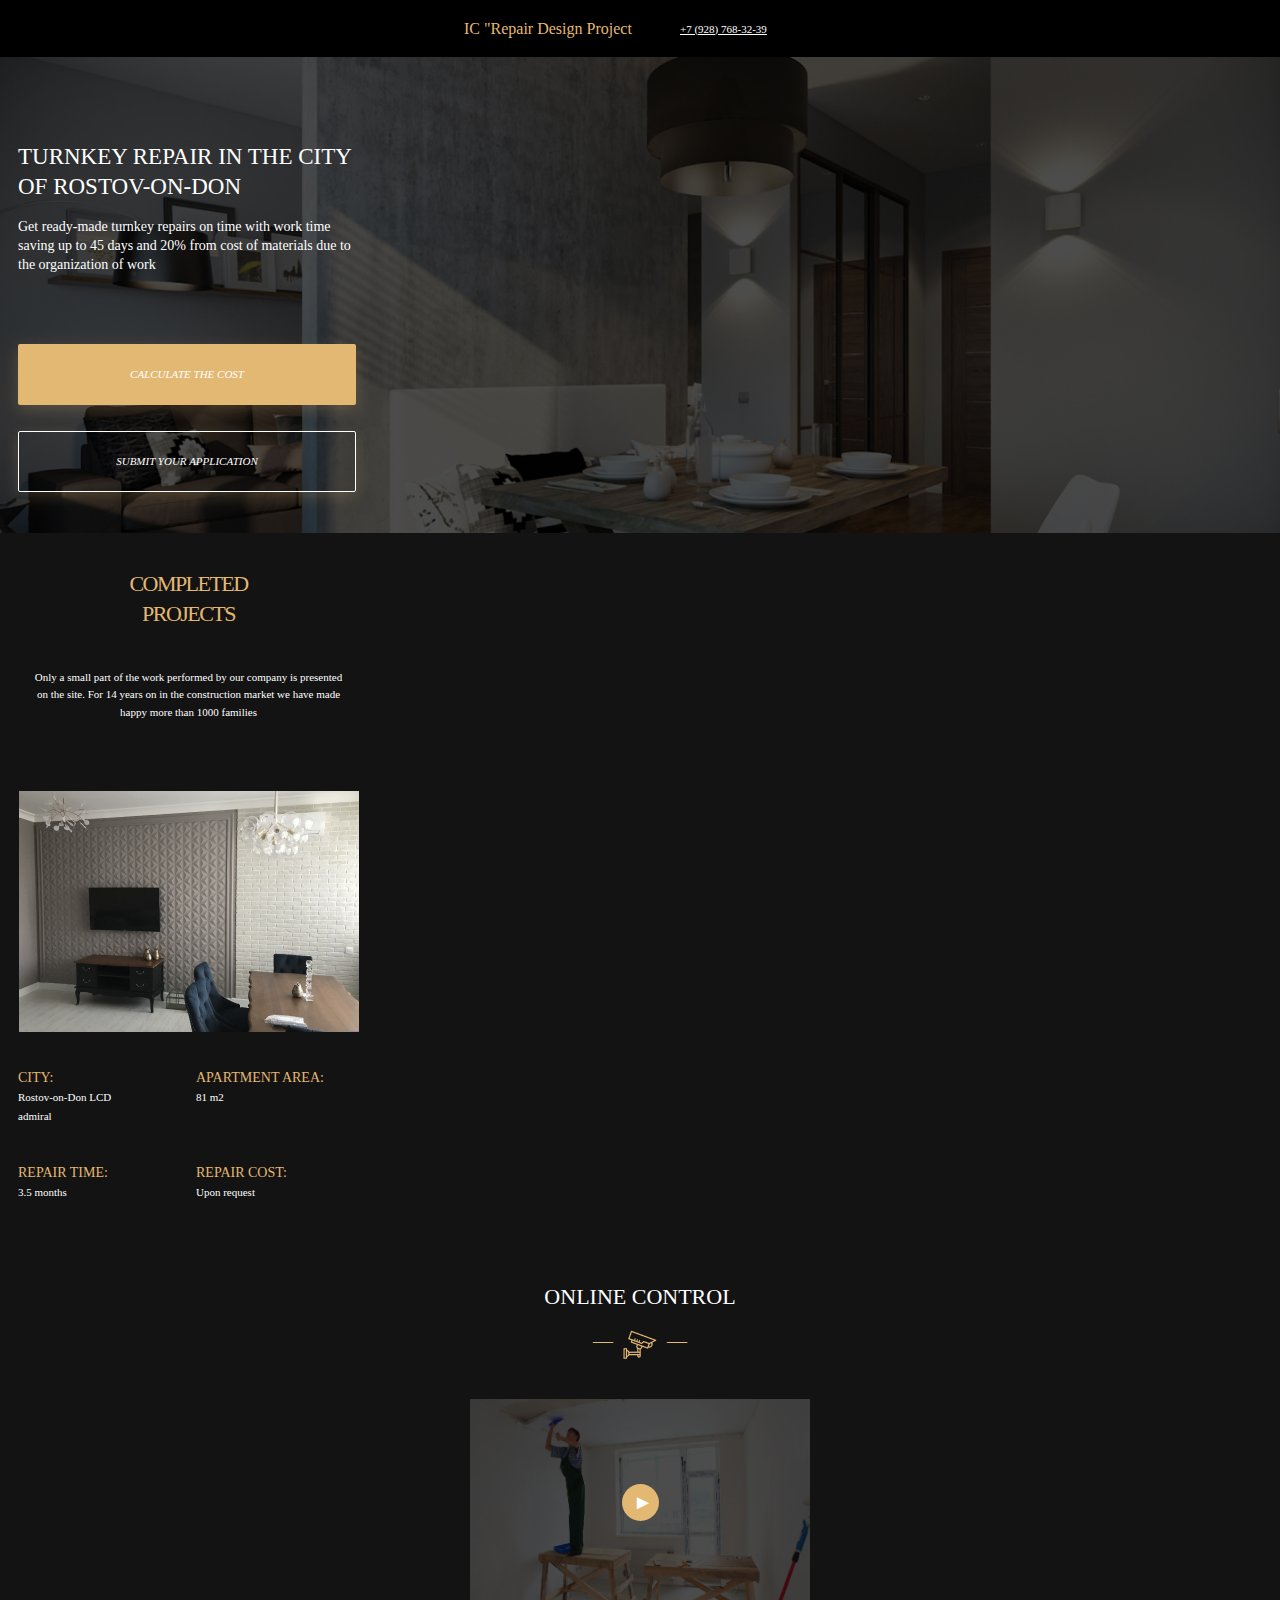
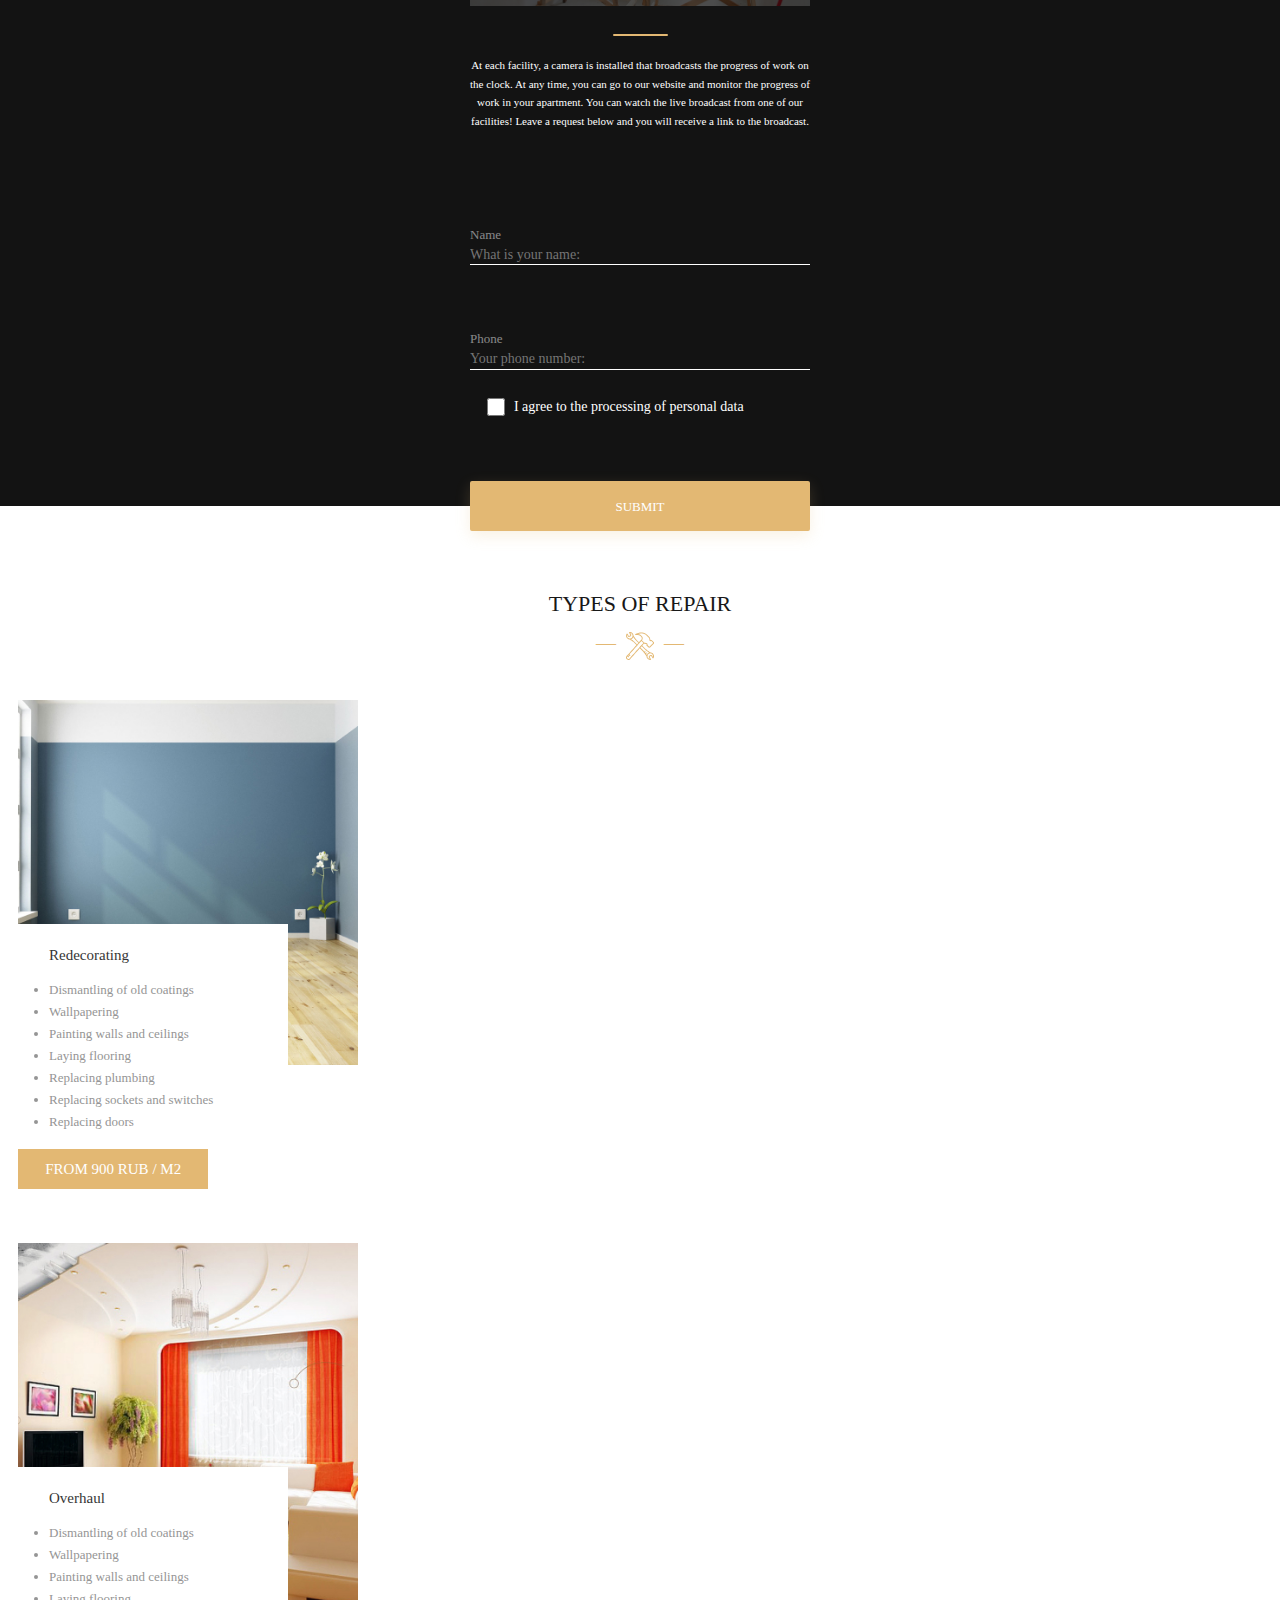
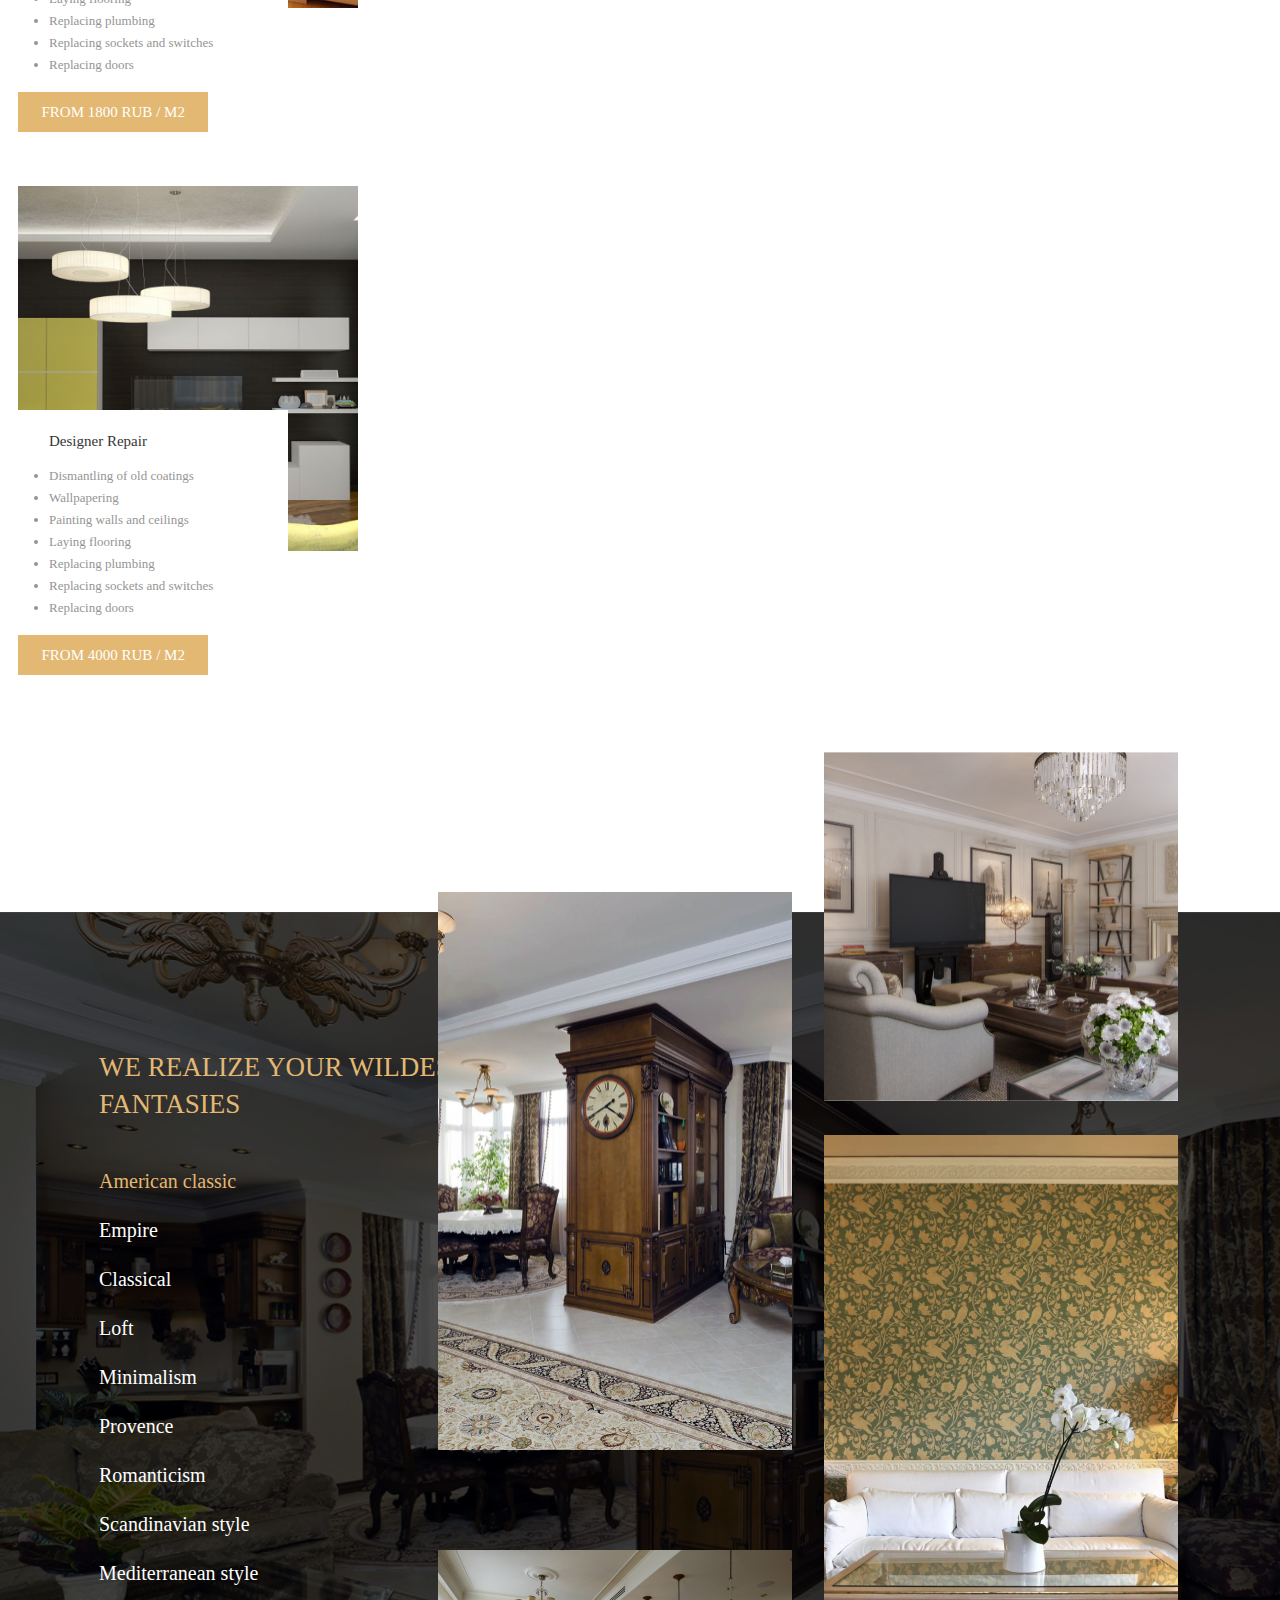
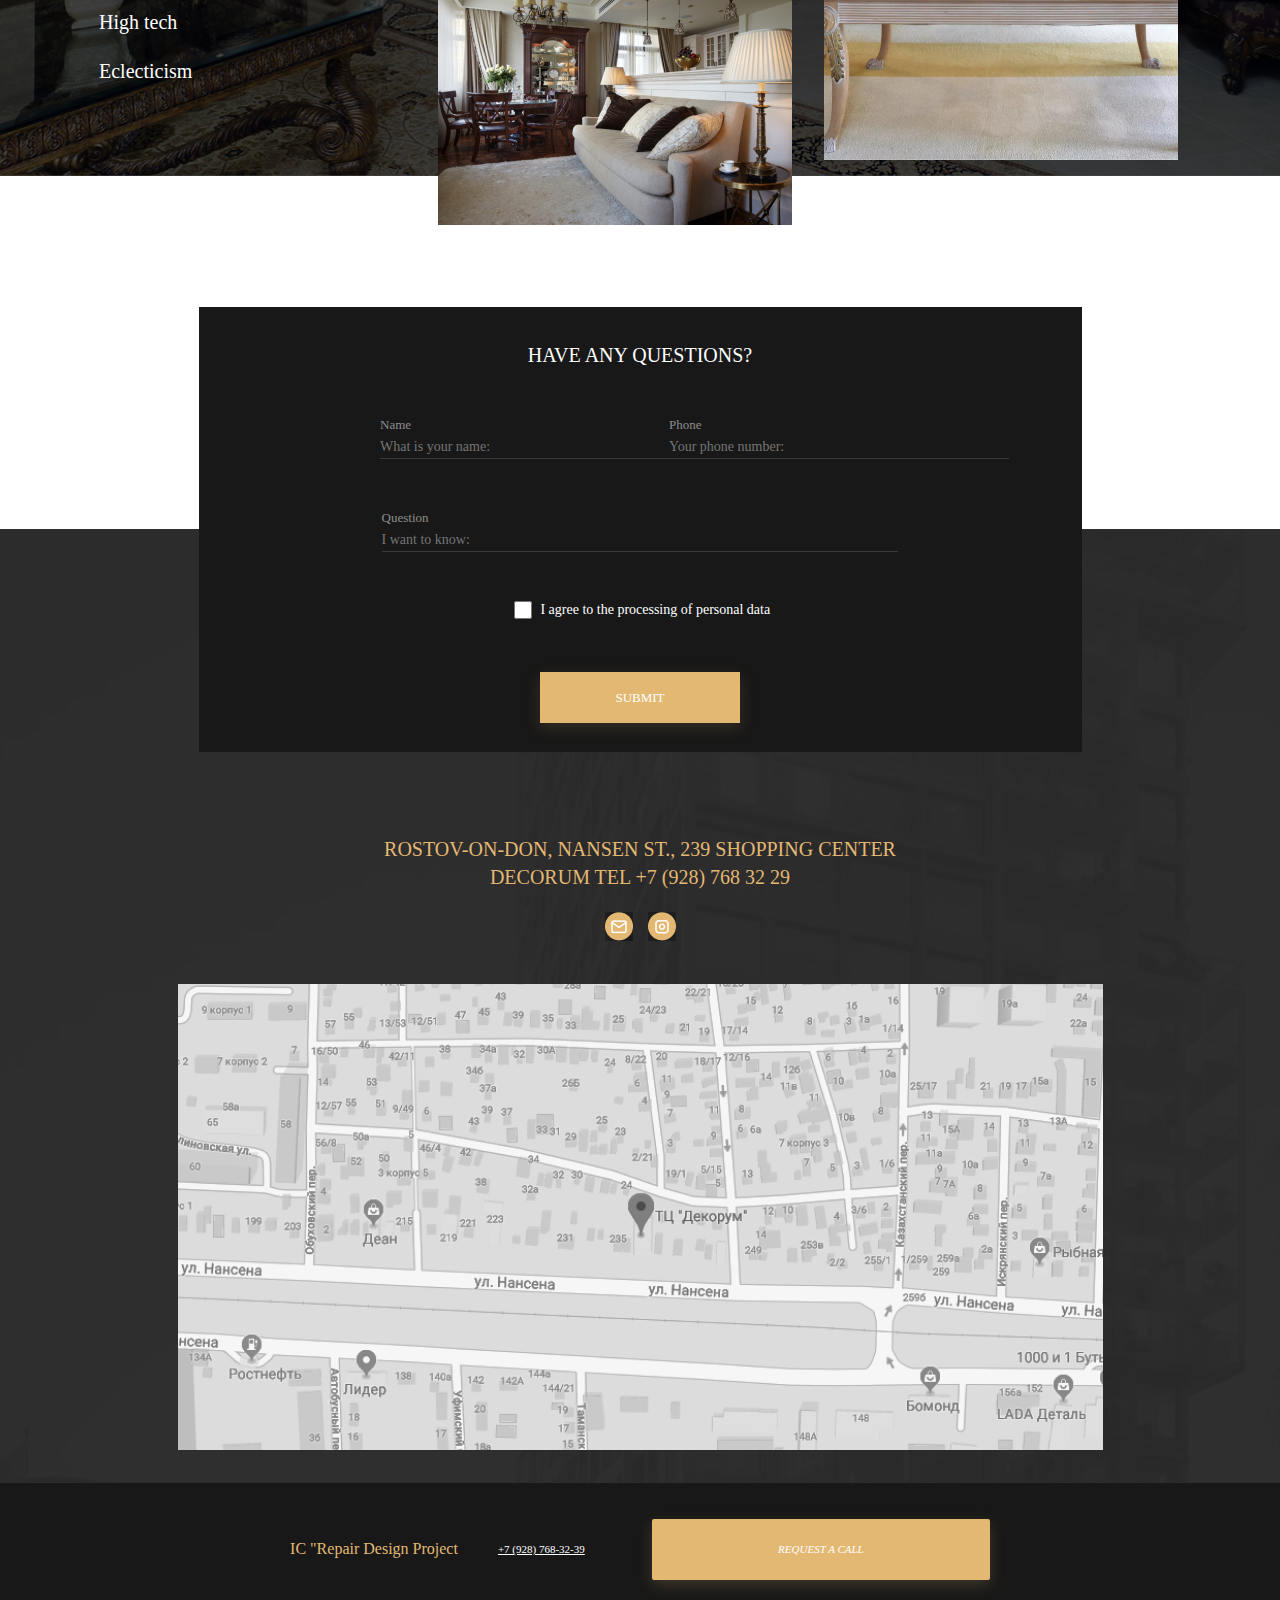
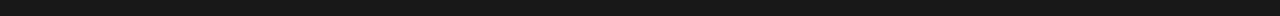
<file: laba/index.html>
<!DOCTYPE html>
<html lang="en">
<head>
     <meta charset="UTF-8">
     <meta http-equiv="X-UA-Compatible" content="IE=edge">
     <meta name="viewport" content="width=device-width, initial-scale=1.0">
     <title>Document</title>
     <link rel="stylesheet" href="./styles/style.css" type="text/css">
</head>
<body>
    <header class="header">
        <div class="container header-content">
            <div id="logo" class="logo">
                IC "Repair Design Project
            </div>
            <nav>
                <ul class="header-navigation">
                   <li class="header-navigatoion_item"><a href="#" class="header-navigatoion_link logo">HOME</a></li>
                   <li class="header-navigatoion_item"><a href="#" class="header-navigatoion_link">PROJECTS</a></li>
                   <li class="header-navigatoion_item"><a href="#" class="header-navigatoion_link">MEASUREMENT</a></li>
                   <li class="header-navigatoion_item"><a href="#" class="header-navigatoion_link">TEAM</a></li>
                   <li class="header-navigatoion_item"><a href="#" class="header-navigatoion_link">REVIEWS</a></li>
                   <li class="header-navigatoion_item"><a href="#" class="header-navigatoion_link">CONTACTS</a>
                   <li class="header-navigatoion_item"><span class="header-navigatoion_link logo"><u>+7 (928) 768-32-39</u></span></li>
                </ul>
             </nav>
            <button class="button">Request a call</button>
        </div>
    </header>
    <main>
        <section class="hero">
            <div class="napolnenie">
            <div class="container hero-container">
                <h1 class="title">Turnkey Repair in the city of Rostov-on-Don</h1>
                <p class="font1">Get ready-made turnkey repairs on time with work time saving up to 45 days and 20% from cost of materials due to the organization of work</p>
                <div class="button-group">
                    <button class="button">CALCULATE THE COST</button>
                    <button class="button button_">SUBMIT YOUR APPLICATION</button>
                </div>
              </div>
            <div class="hero-overlay"></div>
            </div>
        </section>

        <section class="zwei">
            <div class="containerzwei">
                <div class="left">
                    <div class="inline">
                        <div class="tabs">
                            <h2>Completed projects</h2>
                            <p class="big">Only a small part of the work performed by our company is presented on the site. For 14 years on in the construction
                                market we have made happy more than 1000 families</p>
                            <div class="imgg"><img src="images/Ellipse.jpg"><img src="images/Ellipse (2).jpg"></div>
                        </div>
                        
                        <div class="leftbottom">
                            <div>
                                <div class="zweispan">
                                    <h3>City:</h3>
                                    <span>Rostov-on-Don
                                    LCD admiral</span>
                                </div>
                            </div>
                            <div>
                                <h3>apartment area:</h3>
                                <span>81 m2</span>
                            </div>
                            <div>
                                <h3>Repair time:</h3>
                                <span>3.5 months</span>
                            </div>
                            <div>
                                <h3>Repair Cost:</h3>
                                <span>Upon request</span>
                            </div>
                        </div>
                        <div>
                            <p class="sim">&larr; &bull; &bull; &bull; &rarr;</p>
                        </div>
                    </div>
                </div>
                <div class="right">
                    <ul class="ulzwei">
                        <li><a class="ulzweifreak"><u>Rostov-on-Don, Admiral</u></a></li>
                        <li><a class="ulzweimouse">Sochi Thieves</a></li>
                        <li><a class="ulzweimouse">Rostov-on-Don Patriotic</a></li>
                    </ul>
                    <img src="images/image 2.1.png" class="imgzwei inline">
                </div>
            </div>
        </section>

        <section class="drei">
            <div>
                <div class="zweipdrei">
                    <p class="pdrei">online control</p>
                </div>
                <div class="simdrei">
                    <span>&mdash;</span>
                    <img src="images/Vector.jpg" class="onlymargin">
                    <span>&mdash;</span>
                </div>
                <div class="forCenter">
                    <div class="imgdrei">
                        <div class="imgdrei-overlay"></div>
                        <button class="circle">&#9658</button>
                    </div>
                </div>
                <hr>
                <div class="zweipdrei">
                    <p class="dreipdrei">At each facility, a camera is installed that broadcasts the progress of work on the clock. At any time, you can go to our website and monitor the progress of work in your apartment. You can watch the live broadcast from one of our facilities!
                    Leave a request below and you will receive a link to the broadcast.</p>
                </div>
                <form class="dreiform">
                    <div class="label">
                        <label for="name">Name</label>
		                <input id="name" placeholder="What is your name:" type="text">
                    </div>
                    <div class="label for_margin">
                        <label for="name">Phone</label>
                        <input id="name" placeholder="Your phone number:" type="text">
                    </div>   
                    <button class="button buttondrei">Submit</button>
                    <span class="new-string"></span>
                    <div class="soglasie">
                        <input type="checkbox" class="galochka">
                        <p class="vierpdrei">I agree to the processing of personal data</p>
                    </div>
                </form>

            </div>
        </section>
        
        <section class="vier">
            <div class="zweipdrei marginnol">
                <p class="pvier">TYPES OF REPAIR</p>
            </div>
            <div class="simdrei">
                <span>&mdash;</span>
                <img src="images/Vector (1).jpg" class="onlymargin">
                <span>&mdash;</span>
            </div>
            <div class="catalog">
                <img src="images/image (1).jpg" class="imgvier">
                <img src="images/image 3.jpg" class="imgvier">
                <img src="images/image 3 (1).jpg" class="imgvier">
            </div>
            <div class="description">
                <div class="rectangle">
                    <p class="descriptionp">Redecorating</p>
                    <ul class="descriptionul">
                        <li>Dismantling of old coatings</li>
                        <li>Wallpapering</li>
                        <li>Painting walls and ceilings</li>
                        <li>Laying flooring</li>
                        <li>Replacing plumbing</li>
                        <li>Replacing sockets and switches</li>
                        <li>Replacing doors</li>
                    </ul>
                    <button class="buttonvier">from 900 rub / m2</button>
                </div>
                <div class="rectangle">
                    <p class="descriptionp">Overhaul</p>
                    <ul class="descriptionul">
                        <li>Dismantling of old coatings</li>
                        <li>Wallpapering</li>
                        <li>Painting walls and ceilings</li>
                        <li>Laying flooring</li>
                        <li>Replacing plumbing</li>
                        <li>Replacing sockets and switches</li>
                        <li>Replacing doors</li>
                    </ul>
                    <button class="buttonvier">from 1800 rub / m2</button>
                </div>
                <div class="rectangle">
                    <p class="descriptionp">Designer Repair</p>
                    <ul class="descriptionul">
                        <li>Dismantling of old coatings</li>
                        <li>Wallpapering</li>
                        <li>Painting walls and ceilings</li>
                        <li>Laying flooring</li>
                        <li>Replacing plumbing</li>
                        <li>Replacing sockets and switches</li>
                        <li>Replacing doors</li>
                    </ul>
                    <button class="buttonvier">from 4000 rub / m2</button>
                </div>
            </div>
        </section>

        <section class="five">
            <div class="content">
                <img src="images/image 6.1.jpg" class="imgfive">
                <div class="request">
                    <p class="pfive">Leave a request for free departure of the measurer</p>
                    <div class="label">
                        <label for="phone">Name</label>
		                <input id="phone" placeholder="What is your name:" type="text">
                    </div>
                    <div class="label">
                        <label for="phone">Phone</label>
                        <input id="phone" placeholder="Your phone number:" type="text">
                    </div>    
                    <div class="label">
                        <label for="phone">Email</label>
                        <input id="phone" placeholder="Your email:" type="text">
                    </div>
                    <div class="soglasie_zwei">
                        <input type="checkbox" class="galochka">
                        <p class="textinput">I agree to the processing of personal data</p>
                    </div>
                    <button class="buttonfive">Call the measurer</button>
                </div>
            </div> 
            <div class="schweine">
                <img src="images/Group.jpg">
                <p class="zweipfive">Help save 10 - 20% of the cost of materials</p>
            </div>
        </section>

        <section class="_sechs">
        <div class="sechs">
            <div class="sechs-overlay">
            <div class="div-list">
                <p class="title-sechs">We realize your wildest fantasies</p>
                <p class="special-list">American classic</p>
                <p class="list">Empire</p>
                <p class="list">Classical</p>
                <p class="list">Loft</p>
                <p class="list">Minimalism</p>
                <p class="list">Provence</p>
                <p class="list">Romanticism</p>
                <p class="list">Scandinavian style</p>
                <p class="list">Mediterranean style</p>
                <p class="list">High tech</p>
                <p class="list">Eclecticism</p>
            </div>
            <div class="images">
                <img src="images/image 5 (1).jpg">
                <img src="images/image 5 (2).jpg">
                <img src="images/image 5 (3).jpg">
                <img src="images/image 5 (4).jpg">
            </div>
        </div>   
        </section>

        <section class="sieben">
            <p class="psieben">our clients</p>
            <div class="symbols">
                <span>&mdash;</span>
                <img src="images/Group 43.jpg">
                <span>&mdash;</span>
            </div>
            <div class="fordisplay">
                <p class="zweipsieben">80% of our customers recommend us to their
                friends and family.</p>
            </div>
            <div class="portfolio">
                <div class="portret">
                    <div class="foto">
                        <img src="images/image 5 (5).jpg" class="imgsieben">
                        <p class="dreipsieben">Fedosova Maria Konstantinovna</p>
                    </div>
                    <p class="vierpsieben">I want to thank the guys for their work. We put your shower part in repair. I am very grateful that I referred to the repair as to my own. Great thanks I express the project 
                        to Georgia for its professionalism and approach.
                        The repair process was turned out in terms, faster than anticipated. Team mobile and professional. Works performed qualitatively without comments. Quality satisfied. Prices democratic. I recommend these masters.</p>
                    <button class="buttonsieben"><img src="images/Rectangle 4.22 (3).jpg"></button>
                </div>
                <div class="portret">
                    <div class="foto">
                        <img src="images/image 6 (1).jpg" class="imgsieben">
                        <p class="dreipsieben">Afanasyev Sergey Alexandrovich</p>
                    </div>
                    <p class="vierpsieben">I want to thank the guys for their work. We put your shower part in repair. I am very grateful that I referred to the repair as to my own. Great thanks I express the project 
                        to Georgia for its professionalism and approach.
                        The repair process was turned out in terms, faster than anticipated. Team mobile and professional. Works performed qualitatively without comments. Quality satisfied. Prices democratic. I recommend these masters.</p>
                    <button class="buttonsieben"><img src="images/Rectangle 4.22 (4).jpg"></button>
                </div>
                <div>
                    <div class="foto">
                        <img src="images/image 6 (2).jpg" class="imgsieben">
                        <p class="dreipsieben">Kiriev Egor Leonidovich</p>
                    </div>
                    <p class="vierpsieben">I want to thank the guys for their work. We put your shower part in repair. I am very grateful that I referred to the repair as to my own. Great thanks I express the project 
                        to Georgia for its professionalism and approach.
                        The repair process was turned out in terms, faster than anticipated. Team mobile and professional. Works performed qualitatively without comments. Quality satisfied. Prices democratic. I recommend these masters.</p>
                    <button class="buttonsieben"><img src="images/Rectangle 4.22 (5).jpg"></button>
                </div>
            </div>
        </section>


        <section class="acht">
            <div class="question">
                <p class="pacht">have any questions?</p>
                <div class="line">
                    <div class="for-label">
                        <label for="question">Name</label>
                        <input id="question" placeholder="What is your name:" type="text">
                    </div>
                    <div class="for-label">
                        <label for="question">Phone</label>
                        <input id="question" placeholder="Your phone number:" type="text">
                    </div>  
                </div> 
                <div class="for_label">
                    <label for="question-big">Question</label>
                    <input id="question-big" placeholder="I want to know:" type="text">
                </div>
                <div class="soglasie_neun">
                    <input type="checkbox" class="galochka">
                    <p class="zweipacht">I agree to the processing of personal data</p>
                </div>
                <button class="buttonneun">Submit</button>
            </div>
        </section>


        <section class="neun">
            <div class="neun-overlay"></div>
            <div class="margin-neun">
                <p class="pneun">Rostov-on-Don, Nansen St., 239 Shopping Center
                    Decorum Tel +7 (928) 768 32 29</p>
            </div>
            <div class="foto2">
                <img src="images/Group 3.jpg" class="icon">
                <img src="images/Group 4.jpg">
            </div>
            <div class="imgneun">
                <img src="images/image 7.1.jpg">
            </div>
        </section>
    </main>
    <footer>
        <div class="logo">
            IC "Repair Design Project
        </div>
        <nav>
            <ul class="header-navigation">
               <li class="header-navigatoion_item"><a href="#" class="header-navigatoion_link logo">HOME</a></li>
               <li class="header-navigatoion_item"><a href="#" class="header-navigatoion_link">PROJECTS</a></li>
               <li class="header-navigatoion_item"><a href="#" class="header-navigatoion_link">MEASUREMENT</a></li>
               <li class="header-navigatoion_item"><a href="#" class="header-navigatoion_link">TEAM</a></li>
               <li class="header-navigatoion_item"><a href="#" class="header-navigatoion_link">REVIEWS</a></li>
               <li class="header-navigatoion_item"><a href="#" class="header-navigatoion_link">CONTACTS</a>
               <li class="header-navigatoion_item"><span class="header-navigatoion_link logo"><u>+7 (928) 768-32-39</u></span></li>
            </ul>
         </nav>
        <button class="button">Request a call</button>
    </footer>
</body>
</html>
</file>
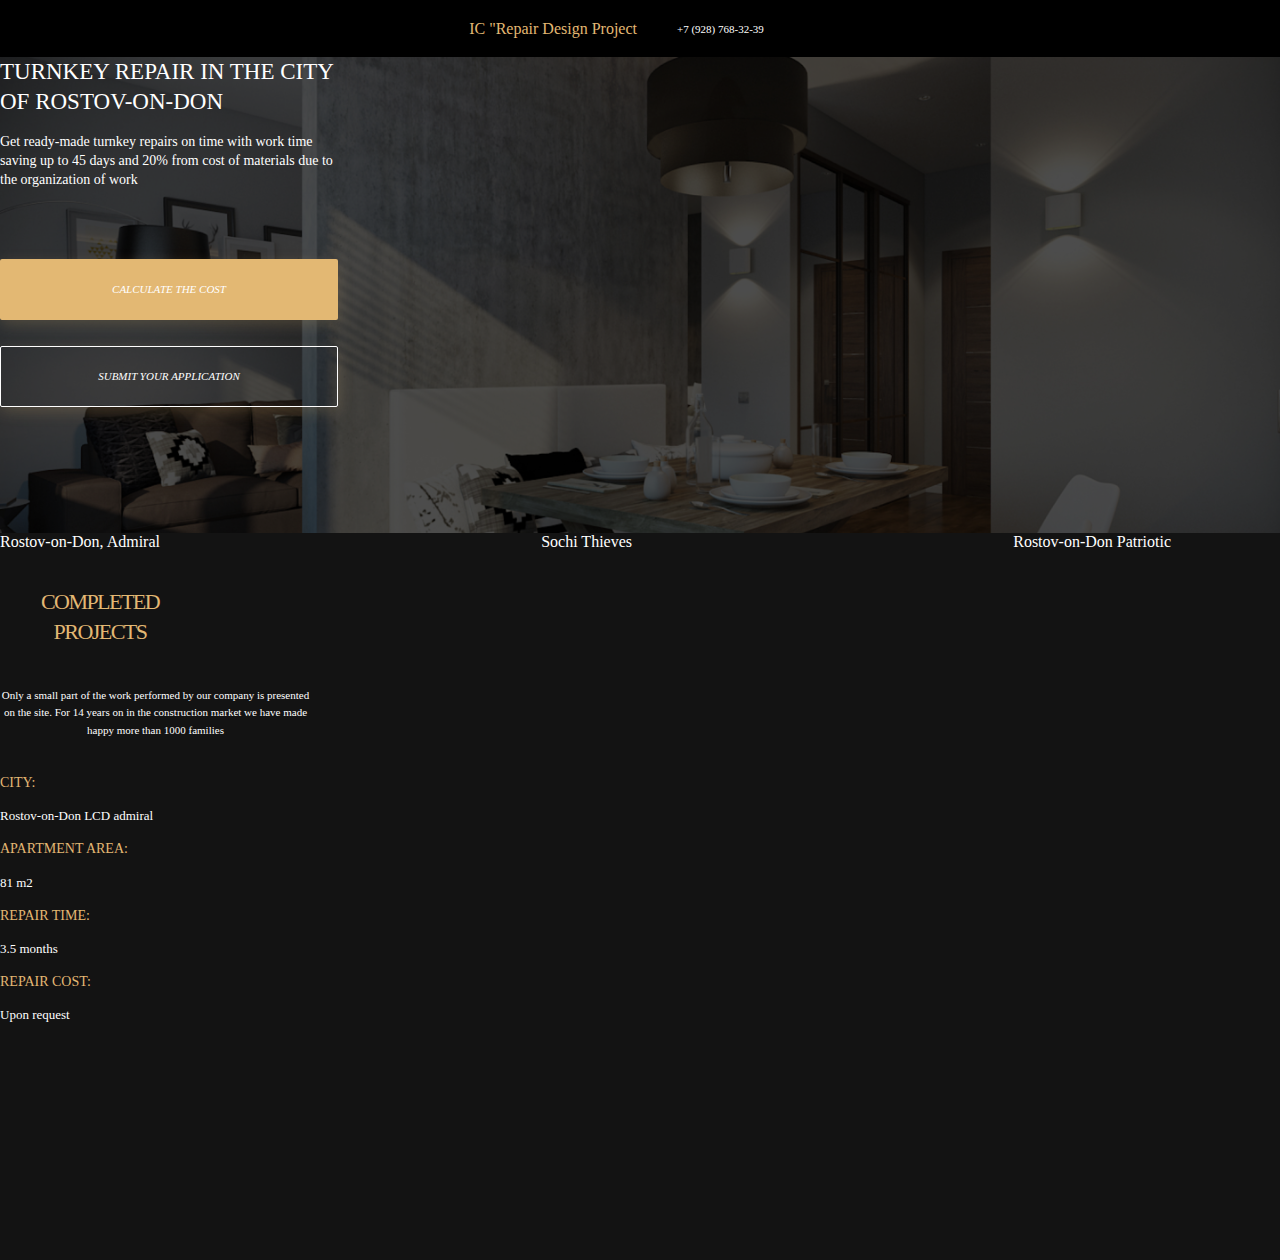
<file: laba/index — копия (2).html>
<!DOCTYPE html>
<html lang="en">
<head>
     <meta charset="UTF-8">
     <meta http-equiv="X-UA-Compatible" content="IE=edge">
     <meta name="viewport" content="width=device-width, initial-scale=1.0">
     <title>Document</title>
     <link rel="stylesheet" href="./styles/style.css" type="text/css">
</head>
<body>
    <header class="header">
        <div class="container header-content">
            <div class="logo">
                IC "Repair Design Project
            </div>
            <nav>
                <ul class="header-navigation">
                   <li class="header-navigatoion_item logo"><a href="#" class="header-navigatoion_link">HOME</a></li>
                   <li class="header-navigatoion_item"><a href="#" class="header-navigatoion_link">PROJECTS</a></li>
                   <li class="header-navigatoion_item"><a href="#" class="header-navigatoion_link">MEASUREMENT</a></li>
                   <li class="header-navigatoion_item"><a href="#" class="header-navigatoion_link">TEAM</a></li>
                   <li class="header-navigatoion_item"><a href="#" class="header-navigatoion_link">REVIEWS</a></li>
                   <li class="header-navigatoion_item"><a href="#" class="header-navigatoion_link">CONTACTS</a>
                   <li class="header-navigatoion_item logo"><span class="header-navigatoion_link">+7 (928) 768-32-39</span></li>
                </ul>
             </nav>
            <button class="button">Request a call</button>
        </div>
    </header>
    <main>
        <section class="hero">
            <div class="container hero-container">
                <h1 class="title">Turnkey Repair in the 
city of Rostov-on-Don</h1>
                <p class="font1">Get ready-made turnkey repairs on time
with work time saving up to 45 days and 20% from
cost of materials due to the organization of work</p>
                <div class="button-group">
                    <button class="button">CALCULATE THE COST</button>
                    <button class="button button_">SUBMIT YOUR APPLICATION</button>
                </div>
            </div>
            <div class="hero-overlay"></div>
        </section>
        <section class="zwei">
            <div class="containerzwei">
                <ul class="ulzwei">
                    <li><a>Rostov-on-Don, Admiral</a></li>
                    <li><a>Sochi Thieves</a></li>
                    <li><a>Rostov-on-Don Patriotic</a></li>
                </ul>
                <div class="inline">
                    <div>
                        <h2>Completed projects</h2>
                        <p class="pzwei big">Only a small part of the work performed by our company is presented on the site. For 14 years on in the construction 
                            market we have made happy more than 1000 families</p>
                        <div>
                            <div>
                               <h3>City:</h3>
                               <p class="pzwei">Rostov-on-Don
                                LCD admiral</p>
                            </div>
                            <div>
                               <h3>apartment area:</h3>
                               <p class="pzwei">81 m2</p>
                            </div>
                            <div>
                               <h3>Repair time:</h3>
                               <p class="pzwei">3.5 months</p>
                            </div>
                            <div>
                               <h3>Repair Cost:</h3>
                               <p class="pzwei">Upon request</p>
                            </div>
                        </div>
                    </div>
                    <img src="images/image 2.1.png" class="imgzwei inline">
                </div>
            </div>
        </section>
    </main>
</body>
</html>
</file>
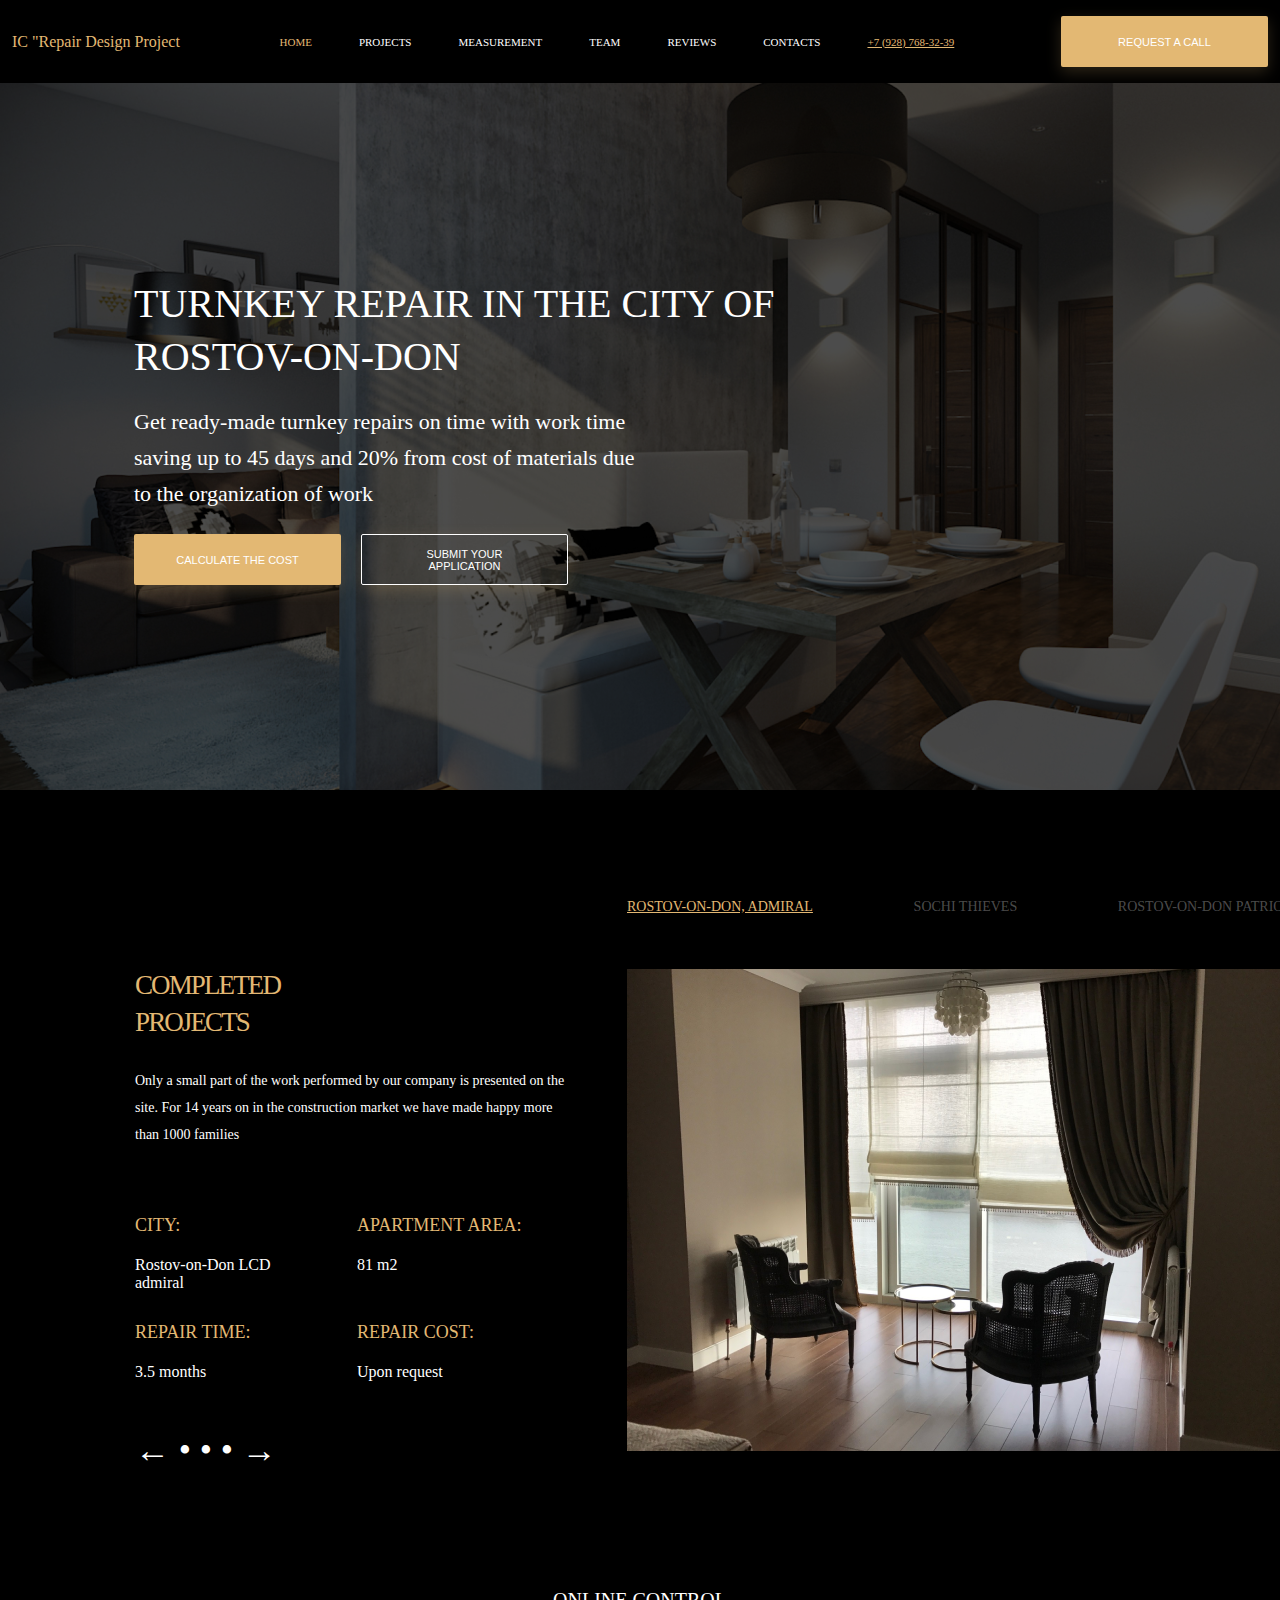
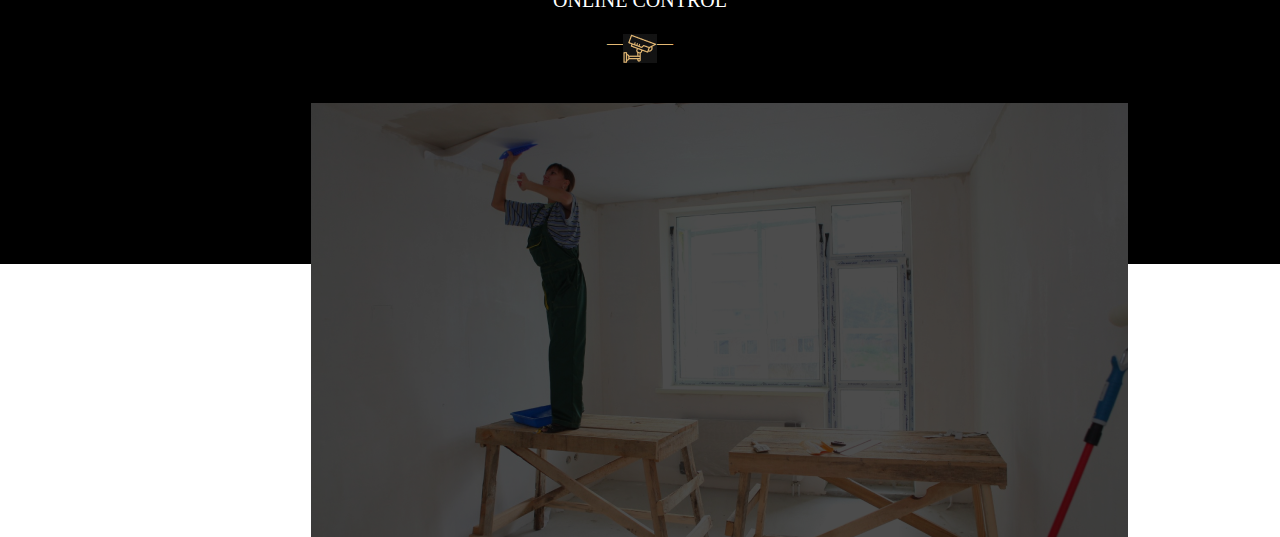
<file: laba/index — копия (3).html>
<!DOCTYPE html>
<html lang="en">
<head>
     <meta charset="UTF-8">
     <meta http-equiv="X-UA-Compatible" content="IE=edge">
     <meta name="viewport" content="width=device-width, initial-scale=1.0">
     <title>Document</title>
     <link rel="stylesheet" href="./styles/style — копия.css" type="text/css">
</head>
<body>
    <header class="header">
        <div class="container header-content">
            <div class="logo">
                IC "Repair Design Project
            </div>
            <nav>
                <ul class="header-navigation">
                   <li class="header-navigatoion_item"><a href="#" class="header-navigatoion_link logo">HOME</a></li>
                   <li class="header-navigatoion_item"><a href="#" class="header-navigatoion_link">PROJECTS</a></li>
                   <li class="header-navigatoion_item"><a href="#" class="header-navigatoion_link">MEASUREMENT</a></li>
                   <li class="header-navigatoion_item"><a href="#" class="header-navigatoion_link">TEAM</a></li>
                   <li class="header-navigatoion_item"><a href="#" class="header-navigatoion_link">REVIEWS</a></li>
                   <li class="header-navigatoion_item"><a href="#" class="header-navigatoion_link">CONTACTS</a>
                   <li class="header-navigatoion_item"><span class="header-navigatoion_link logo"><u>+7 (928) 768-32-39</u></span></li>
                </ul>
             </nav>
            <button class="button">Request a call</button>
        </div>
    </header>
    <main>
        <section class="hero">
            <div class="container hero-container">
                <h1 class="title">Turnkey Repair in the 
city of Rostov-on-Don</h1>
                <p class="font1">Get ready-made turnkey repairs on time
with work time saving up to 45 days and 20% from
cost of materials due to the organization of work</p>
                <div class="button-group">
                    <button class="button">CALCULATE THE COST</button>
                    <button class="button button_">SUBMIT YOUR APPLICATION</button>
                </div>
            </div>
            <div class="hero-overlay"></div>
        </section>

        <section class="zwei">
            <div class="containerzwei">
                <div class="left">
                    <div class="inline">
                        <div>
                            <h2>Completed projects</h2>
                            <p class="big">Only a small part of the work performed by our company is presented on the site. For 14 years on in the construction
                                market we have made happy more than 1000 families</p>
                        </div>
                        <div class="leftbottom">
                            <div>
                                <div class="zweispan">
                                    <h3>City:</h3>
                                    <span    >Rostov-on-Don
                                    LCD admiral</span>
                                    </div>
                            </div>
                            <div>
                                <h3>apartment area:</h3>
                                <span>81 m2</span>
                            </div>
                            <div>
                                <h3>Repair time:</h3>
                                <span>3.5 months</span>
                            </div>
                            <div>
                                <h3>Repair Cost:</h3>
                                <span>Upon request</span>
                            </div>
                        </div>
                        <div>
                            <p class="sim">&larr; &bull; &bull; &bull; &rarr;</p>
                        </div>
                    </div>
                </div>
                <div class="right">
                    <ul class="ulzwei">
                        <li><a class="ulzweifreak"><u>Rostov-on-Don, Admiral</u></a></li>
                        <li><a class="ulzweimouse">Sochi Thieves</a></li>
                        <li><a class="ulzweimouse">Rostov-on-Don Patriotic</a></li>
                    </ul>
                    <img src="images/image 2.1.png" class="imgzwei inline">
                </div>
            </div>
        </section>

        <section class="drei">
            <div class="">
                <p class="pdrei">online control</p>
                <div class="simdrei">
                    <span>&mdash;</span>
                    <img src="images/Vector.jpg">
                    <span>&mdash;</span>
                </div>
                <div class="imgdrei">
                    <div class="imgdrei-overlay"></div>
                </div>
            </div>
        </section>
    </main>
</body>
</html>
</file>
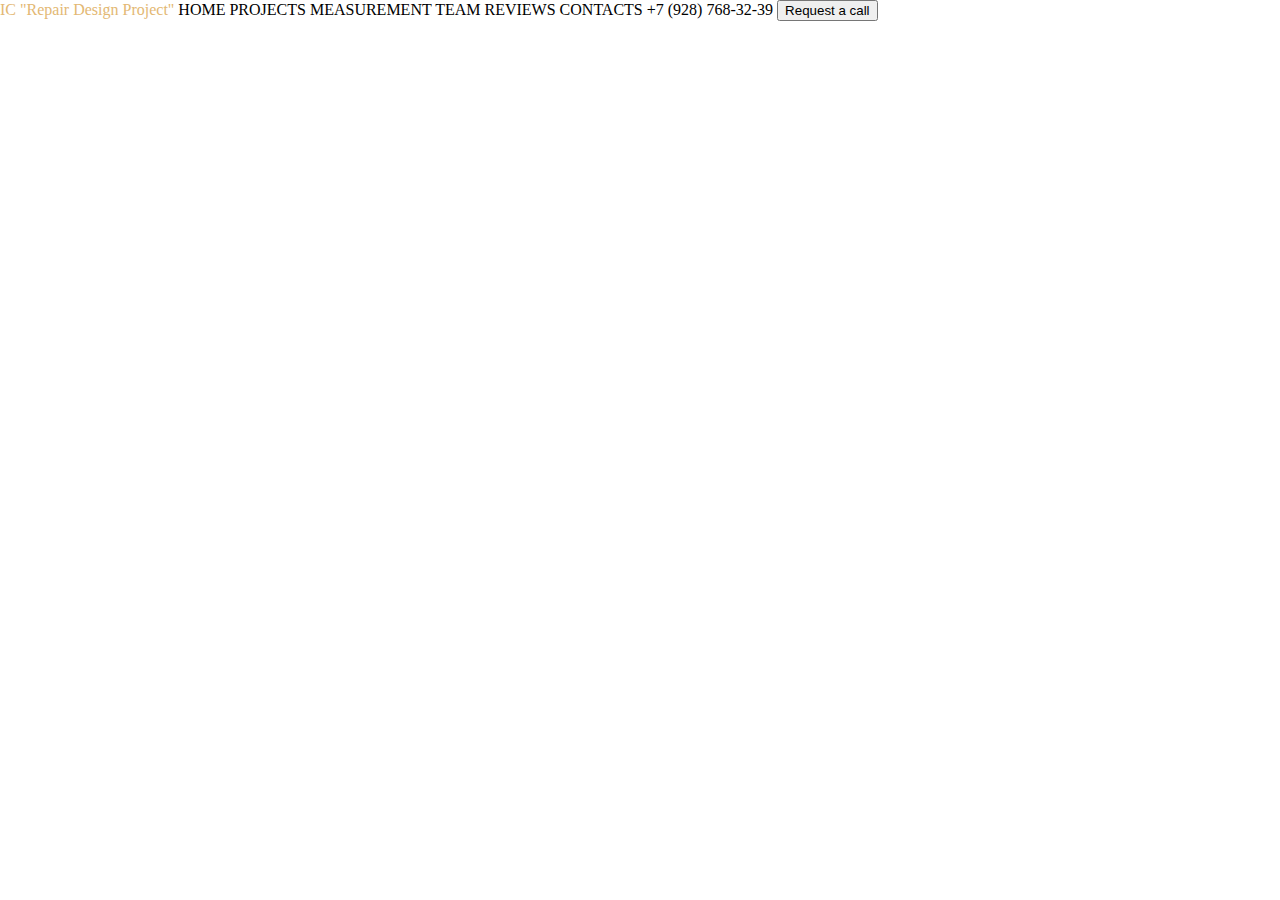
<file: laba/index — копия.html>
<!DOCTYPE html>
<html lang="en">
<head>
    <meta charset="UTF-8">
    <meta http-equiv="X-UA-Compatible" content="IE=edge">
    <meta name="viewport" content="width=device-width, initial-scale=1.0">
    <title>Document</title>
    <link rel="stylesheet" href="./styles/style.css">
</head>
<body>
    <header>
        <div class="nav">
            <span class="logo">IC "Repair Design Project"</span>
            <a>HOME</a>
            <a>PROJECTS</a>
            <a>MEASUREMENT</a>
            <a>TEAM</a>
            <a>REVIEWS</a>
            <a>CONTACTS</a>
            <span>+7 (928) 768-32-39</span>
            <button>Request a call</button>
        </div>
    </header>
    
</body>
</html>
</file>
<file: laba/styles/style.css>
body {
    margin: 0;
    font-family: Nunito Sans;

}

body * {
    box-sizing: border-box;
}



.button {
    background: #E3B873;
    box-shadow: 0px 5px 15px rgba(227, 184, 115, 0.2);
    border-radius: 2px;
    outline: 0;
    border: 0;
    padding: 13px 33px;
    color: white;
    text-transform: uppercase;
    width: 207px;
    height: 51px;
    font-size: 11px;
}
.button_ {
    background-color: transparent;
    border: 1px solid #FFFFFF;
    box-sizing: border-box;
    border-radius: 2px;
    margin-left: 20px;
}
.button-group {
    margin-top: 41px;
    display: flex;
}

.header {
    background-color: black;
}
.header-content{
    display: flex;
    justify-content: space-between;
    height: 83px;
    align-items: center;
}
.header-navigation {
    list-style: none;
    display: flex;
}
.header-navigatoion_item {
    margin-right: 47px;
    font-size: 11px;
}
.header-navigatoion_link {
    text-decoration: none;
    color: white;
}
.logo {
    color: #E3B873;
}

.container {
    max-width: 1256px;
    margin: 0 auto;

}
.hero {
    background-image: url('../images/image.jpg');
    background-size: cover;
    height: 707px;
    padding-top: 194px;
    position: relative;
}
.hero-overlay {
    content: '';
    position: absolute;
    top: 0;
    left: 0;
    right: 0;
    bottom: 0;
    background-color: rgba(0, 0, 0, 0.7)
}
.hero-container {
    margin-left: 134px;
    position: relative;
    z-index: 1;
}

.title {
    margin: 0;
    font-family: Yeseva One, 'Times New Roman', Times, serif;
    font-style: normal;
    font-weight: normal;
    font-size: 40px;
    line-height: 53px;
    text-transform: uppercase;
    color: #FFFFFF;
    width: 676px;
    height: 105px;
}
.font1 {
    font-family: Nunito Sans;
    font-style: normal;
    font-weight: normal;
    font-size: 22px;
    line-height: 36px;
    color: #FFFFFF;
    width: 504px;
    height: 89px;
    
}






.zwei {
    background-color: #131313;
    color: #FFFFFF;
    margin: 0;
    height: 1074px;
}
.containerzwei {
    width: 1171px;
    height: 552px;
    display: flex;
    flex-direction: row;
}

.inline {
    display: inline;
}

h2 {
    font-family: 'Yeseva One';
    font-style: normal;
    font-weight: 400;
    font-size: 27px;
    line-height: 37px;
    letter-spacing: -0.07em;
    text-transform: uppercase;
    color: #E3B873;

    width: 253px;
    height: 66px;
    margin: 0px;
}
h3 {
    font-family: 'Yeseva One';
    font-style: normal;
    font-weight: 400;
    font-size: 18px;
    line-height: 25px;
    text-transform: uppercase;
    color: #E3B873;
}
.pzwei {
    font-family: 'Nunito Sans';
    font-style: normal;
    font-weight: 400;
    font-size: 13px;
    line-height: 21px;    
}
.big {
    font-family: 'Nunito Sans';
    font-style: normal;
    font-weight: 400;
    font-size: 14px;
    line-height: 27px;
    color: #FFFFFF;
    
    width: 442px;
    height: 86px;
    margin-top: 34px;
}
.left {
    margin: 177px 50px 190px 135px;
}
.leftbottom {
    margin-top: 42px;
    display: grid;
    grid-template-columns: 190px 190px;
    grid-template-rows: 107px 107px;
    column-gap: 2rem;
}

.right {
    margin-top: 107px;
    margin-left: 0px;
}
.imgzwei {
    width: 679px;
    height: 482px;
    align-items: flex-end;
    justify-content: flex-end;
    margin-top: 53px;
}
.ulzweifreak {
    font-family: 'Yeseva One';
    font-style: normal;
    font-weight: 400;
    font-size: 14px;
    line-height: 19px;
    text-transform: uppercase;
    color: #E3B873;
}
.ulzweimouse {
    font-family: 'Yeseva One';
    font-style: normal;
    font-weight: 400;
    font-size: 14px;
    line-height: 19px;
    text-transform: uppercase;
    color: rgba(255, 255, 255, 0.3);    
}
.ulzwei {
    list-style: none;
    display: flex;
    justify-content: space-between;
    padding-left: 0;
    margin: 0;
}
.zweispan {
    height: 107px;
    width: 161px;
    margin: 0;
}
.sim {
    font-size: 35px;
    margin-bottom: 0;
    margin-top: 22px;

}


.drei {
    margin-top: -341px;
}
.zweipdrei {
    display: flex;
    justify-content: center;
} 
.pdrei {
    font-family: 'Yeseva One';
    font-style: normal;
    font-weight: 400;
    font-size: 20px;
    line-height: 28px;
    text-align: center;
    text-transform: uppercase;
    color: #FFFFFF;
}
.simdrei {
    color: #E3B873;
    display: flex;
    justify-content: center;
    font-size: 30px;
}
.onlymargin {
    margin-left: 10px;
    margin-right: 10px;
}
.forCenter {
    display: flex;
    justify-content: center;
}
.imgdrei {
    background-image: url('../images/image\ 6.jpg');
    height: 434px;
    width: 817px;
    position: relative;
    margin-top: 31px;
    margin-bottom: 98px;
}
.imgdrei-overlay {
    height: 434px;
    width: 817px;
    content: '';
    position: absolute;
    top: 0;
    left: 0;
    right: 0;
    bottom: 0;
    background-color: rgba(0, 0, 0, 0.7);
    margin: 0;
}
.circle {
    background: #E3B873;
    border-radius: 50%;
    border: 5px solid transparent; 
    width: 85px;
    height: 85px;
    font-size: 33px;
    position: absolute;
    z-index: 3;
    left: 366px;
    top: 174px;
    color: #FFFFFF;
}
hr {
    height: 1.54px;
    width: 55px;
    background-color: #E3B873;
    border-radius: 30px;
    border: 0.5px solid transparent; 
}
.dreipdrei {
    font-family: 'Nunito Sans';
    font-style: normal;
    font-weight: 400;
    font-size: 18px;
    line-height: 37px;
    text-align: center;
    color: #363636;
    margin-top: 0px;
    margin-bottom: 0px;
    height: 130px;
    width: 681px;
}
.buttondrei {
    font-size: 13px;
}

.dreiform {
    margin-top: 93px;
    margin-bottom: 35px;
    display: flex;
    flex-flow: row wrap;
    justify-content: center;
    align-items: center;
}
.new-string {
    width: 100%;
}



input[type=text] {
    border: none;
    border-bottom: 1px solid rgba(54, 54, 54, 0.3);
    width: 231px;
    font-family: 'Nunito Sans';
    font-style: normal;
    font-weight: 400;
    font-size: 14px;
    line-height: 23px;
    color: #363636;
  }
.label {
    display: flex;
    flex-direction: column;
}
label[for=name] {
    font-family: 'Nunito Sans';
    font-style: normal;
    font-weight: 400;
    font-size: 13px;
    line-height: 21px;
    color: rgba(54, 54, 54, 0.5);
}
.for_margin {
    margin-left: 58px;
    margin-right: 49px;
}


.vierpdrei {
    font-family: 'Nunito Sans';
    font-style: normal;
    font-weight: 400;
    font-size: 14px;
    color: #181818;
}
.soglasie {
    display: flex;
    justify-content: center;
    align-items: center;
    margin: 0px;
}
.galochka {
    width: 18px;
    height: 18px;
    margin-right: 8.62px;
}





.vier {
    margin-top: 147px;
}
.pvier {
    font-family: 'Yeseva One';
    font-style: normal;
    font-weight: 400;
    font-size: 20px;
    line-height: 28px;
    text-align: center;
    text-transform: uppercase;
    color: #181818;
}
.marginnol {
    margin-top: 0px;
}
.catalog {
    display: flex;
    justify-content: center;
    margin-top: 31px;
}
.imgvier {
    width: 392px;
    height: 421px;
    margin-right: 30px;
    margin-left: 0px;
    margin-top: 0px;
}
.imgvier:last-child {
    margin-right: 0px;
}
.description {
    display: flex;
    justify-content: center;
    margin-top: -127px;
}
.rectangle {
    width: 330px;
    height: 286px;
    margin-right: 92px;
    margin-left: 0px;
    margin-top: 0px;
    background-color: #FFFFFF;
}
.rectangle:last-child {
    margin-right: 0px;
}
.descriptionp {
    font-family: 'Yeseva One';
    font-style: normal;
    font-weight: 400;
    font-size: 18px;
    line-height: 25px;
    color: #363636;
    margin-left: 24px;
}
.descriptionul {
    font-family: 'Nunito Sans';
    font-style: normal;
    font-weight: 400;
    font-size: 13px;
    line-height: 27px;
    color: #959595;
    margin-left: 0;
    margin-bottom: 23px;
}
.buttonvier {
    font-family: 'Yeseva One';
    font-style: normal;
    font-weight: 400;
    font-size: 18px;
    line-height: 25px;
    text-transform: uppercase;
    color: #FFFFFF;
    background: #E3B873;
    width: 228px;
    height: 54px;
    padding: 0;
    border: 0;
    margin-top: 0;
}

.five {
    margin-top: 124px;
}
.content {
    display: flex;
}
.imgfive {
    width: 703px;
    height: 645px;
    margin-left: 0;
    margin-top: 0;
}
.request {
    width: 506px;
    height: 509px;
    background-color: #131313;
    margin-top: 106px;
    margin-left: 131px;
    margin-bottom: 38px;
    display: flex;
    flex-direction: column;
    align-items: center;
}
.pfive {
    font-family: 'Nunito Sans';
    font-style: normal;
    font-weight: 400;
    font-size: 18px;
    line-height: 26px;
    text-align: center;
    color: #FFFFFF;
    margin-top: 28px;
    height: 47px;
    width: 297px;
    margin-bottom: 39px;
}

#phone {
    border: none;
    border-bottom: 1px solid rgba(255, 255, 255, 0.15);
    background-color: #131313;
    font-family: 'Nunito Sans';
    font-style: normal;
    font-weight: 400;
    font-size: 14px;
    line-height: 23px;
    color: #FFFFFF;
    width: 408px;
    margin-bottom: 48px;
}
label[for="phone"] {
    font-family: 'Nunito Sans';
    font-style: normal;
    font-weight: 400;
    font-size: 13px;
    line-height: 21px;
    color: rgba(255, 255, 255, 0.5);
}
.soglasie_zwei {
    display: flex;
    flex-direction: row;
    justify-content: center;
    align-items: center;
    margin-top: -50px;
    align-content: left;
    margin-right: 125px;
}
.textinput {
    font-family: 'Nunito Sans';
    font-style: normal;
    font-weight: 400;
    font-size: 14px;
    line-height: 163.68%;
    color: #FFFFFF;
}
.buttonfive {
    font-family: 'Nunito Sans';
    font-style: normal;
    font-weight: 400;
    font-size: 13px;
    line-height: 21px;
    text-align: center;
    text-transform: uppercase;
    color: #FFFFFF;
    background-color: #E3B873;
    width: 213px;
    height: 51px;
    box-shadow: 0px 5px 15px rgba(227, 184, 115, 0.15);
    border: 1px;
    margin-top: 35px;
    margin-left: 200px;
}
img[src="images/Group.jpg"] {
    width: 72px;
    height: 72px;
}
.zweipfive {
    width: 344px;
    height: 47px;
    font-family: 'Nunito Sans';
    font-style: normal;
    font-weight: 400;
    font-size: 18px;
    line-height: 26px;
    color: #E3B873;
}
.schweine {
    display: flex;
    flex-direction: row;
    justify-content: flex-end;
}







.sechs {
    margin-top: 242px;
    background-image: url('../images/image 5.jpg');
    background-size: cover;
    height: 864px;
    position: relative;
    display: flex;
    flex-direction: row;
}
.sechs-overlay {
    content: '';
    position: absolute;
    top: 0;
    left: 0;
    right: 0;
    bottom: 0;
    background-color: rgba(0, 0, 0, 0.7);
}
.div-list {
    position: absolute;
    position: relative;    
    display: flex;
    flex-direction: column;
    z-index: 1;
    left: 99px;
    top: 137px;
}
.title-sechs {
    font-style: normal;
    font-weight: 400;
    font-size: 27px;
    line-height: 37px;
    text-transform: uppercase;
    color: #E3B873;
    width: 411px;
    height: 66px;
    margin: 0;
}
.special-list {
    font-family: 'Nunito Sans';
    font-style: normal;
    font-weight: 400;
    font-size: 20px;
    line-height: 38px;
    color: #E3B873;
    height: 24px;
    margin-top: 47px;
    margin-bottom: 0;
}
.list {
    position: relative;
    font-family: 'Nunito Sans';
    font-style: normal;
    font-weight: 400;
    font-size: 20px;
    line-height: 38px;
    color: #FFFFFF;
    margin-top: 25px;
    margin-bottom: 0;
    height: 24px;
}

.images {
    position: absolute;
    z-index: 2;
    display: grid;
    grid-template-columns: auto auto;
    right: 0;
    top: -20px;
    column-gap: 2rem;
    margin-right: 102px;
 }
 img[src="images/image 5 (1).jpg"] {
     width: 354px;
     height: 557.88px;
 }
 img[src="images/image 5 (2).jpg"] {
     /* position: absolute;
     left: 587px;
     top: 555px; */
     width: 354px;
     height: 349px;
     margin-top:-140px;
 
 }
 img[src="images/image 5 (3).jpg"] {
     width: 354px;
     height: 275px;
     margin-top: 100px;
 }
 img[src="images/image 5 (4).jpg"] {
     width: 354px;
     height: 624.88px;
     margin-top: -315px;
 }




.sieben {
    margin-top: 110px;
    display: flex;
    flex-direction: column;
    justify-content: center;
}
.fordisplay {
    display: flex;
    justify-content: center;
    margin-top: 0px;
    margin-bottom: 39px;
}
.psieben {
    font-family: 'Yeseva One';
    font-style: normal;
    font-weight: 400;
    font-size: 20px;
    line-height: 28px;
    text-align: center;
    text-transform: uppercase;
    color: #181818;
    margin: 0px;
}
.symbols {
    color: #E3B873;
    display: flex;
    align-items: center;
    font-size: 29px;
    display: flex;
    justify-content: center;
    margin-top: 17px;
    margin-bottom: 24px;
}
img[src="images/Group 43.jpg"] {
    width: 33.72px;
    height: 28px;
    margin-left: 9px;
    margin-right: 9px;
}
.zweipsieben {
    font-family: 'Nunito Sans';
    font-style: normal;
    font-weight: 400;
    font-size: 18px;
    line-height: 29px;
    text-align: center;
    color: #363636;
    width: 476px;
    height: 57px;
    margin: 0;
}
.portfolio {
    display: flex;
    flex-direction: row;
    justify-content: center;
}
.portret {
    margin-right: 85px;
    margin-bottom: 0px;
}
.foto {
    display: flex;
    flex-direction: row;
}
.imgsieben {
    margin: 0;
    width: 76px;
    height: 76px;
    margin-right: 23px;
}
.dreipsieben {
    font-family: 'Yeseva One';
    font-style: normal;
    font-weight: 400;
    font-size: 18px;
    line-height: 23px;
    color: #181818;
    width: 178px;
    height: 42px;
}
.vierpsieben {
    font-family: 'Nunito Sans';
    font-style: normal;
    font-weight: 400;
    font-size: 13px;
    line-height: 180%;
    color: #959595;
    width: 324.08px;
    height: 216px;
    margin-top: 22px;
    margin-bottom: 63px;
}
.buttonsieben {
    margin: 0px;
    width: 293.75px;
    height: 54px;
    padding: 0;
    border: 0;
}
img[src="images/Rectangle 4.22 (3).jpg"] {
    width: 293.75px;
    height: 54px;
}
img[src="images/Rectangle 4.22 (4).jpg"] {
    width: 293.75px;
    height: 54px;
}
img[src="images/Rectangle 4.22 (5).jpg"] {
    width: 293.75px;
    height: 54px;
}





.acht {
    display: flex;
    justify-content: center;
    margin-top: 131px;
}
.question {
    width: 883px;
    height: 445px;
    background-color: #181818;
    display: flex;
    flex-direction: column;
    align-items: center;
}
.pacht {
    font-family: 'Yeseva One';
    font-style: normal;
    font-weight: 400;
    font-size: 20px;
    line-height: 28px;
    text-align: center;
    text-transform: uppercase;
    color: #FFFFFF;
    margin-top: 34px;
    margin-bottom: 0px;
}
.line {
    display: flex;
    flex-direction: row;
}
.for-label {
    width: 231.01px;
    height: 45px;
    margin-top: 45px;
    margin-bottom: 48px;
    margin-right: 29px;
    margin-left: 29px;
}
.for_label {
    display: flex;
    flex-direction: column;
    width: 516.82px;
    height: 45px;
    margin-bottom: 46px;
}
label[for="question"] {
    font-family: 'Nunito Sans';
    font-style: normal;
    font-weight: 400;
    font-size: 13px;
    line-height: 21px;
    color: rgba(255, 255, 255, 0.5);
}
#question {
    border: none;
    border-bottom: 1px solid rgba(255, 255, 255, 0.15);
    background-color: #181818;
    font-family: 'Nunito Sans';
    font-style: normal;
    font-weight: 400;
    font-size: 14px;
    line-height: 23px;
    color: #FFFFFF;
}
label[for="question-big"] {
    font-family: 'Nunito Sans';
    font-style: normal;
    font-weight: 400;
    font-size: 13px;
    line-height: 21px;
    color: rgba(255, 255, 255, 0.5);
}
#question-big {
    border: none;
    border-bottom: 1px solid rgba(255, 255, 255, 0.15);
    background-color: #181818;
    font-family: 'Nunito Sans';
    font-style: normal;
    font-weight: 400;
    font-size: 14px;
    line-height: 23px;
    color: #FFFFFF;
    width: 516px; 
}
.soglasie_neun {
    display: flex;
    flex-direction: row;
    justify-content: center;
    align-items: center;
    margin-bottom: 50px;
}
.zweipacht {
    font-family: 'Nunito Sans';
    font-style: normal;
    font-weight: 400;
    font-size: 14px;
    line-height: 163.68%;
    color: #FFFFFF;
    margin: 0;
}
.buttonneun {
    font-family: 'Nunito Sans';
    font-style: normal;
    font-weight: 400;
    font-size: 13px;
    line-height: 27px;
    text-align: center;
    text-transform: uppercase;
    color: #FFFFFF;
    background-color: #E3B873;
    width: 200px;
    height: 51px;
    box-shadow: 0px 5px 15px rgba(227, 184, 115, 0.15);
    border: 1px;
}




.neun {
    display: flex;
    flex-direction: column;
    justify-content: center;
    background-image: url('../images/image 7.2.jpg');
    background-size: cover;
    height: 953.9px;
    position: relative;
    z-index: -2;
    margin-top: -223px;
}
.neun-overlay {
    content: '';
    position: absolute;
    top: 0;
    left: 0;
    right: 0;
    bottom: 0;
    background-color: rgba(24, 24, 24, 0.9);
    height: 953.9px;
    z-index: -1;
}
.pneun {
    margin-top: 274px;
    margin-bottom: 26px;
    font-family: 'Yeseva One';
    font-style: normal;
    font-weight: 400;
    font-size: 20px;
    line-height: 28px;
    text-align: center;
    text-transform: uppercase;
    color: #E3B873;
    width: 589px;
    height: 51px;
}
.margin-neun {
    display: flex;
    justify-content: center;
}
.foto2 {
    display: flex;
    justify-content: center;
    margin-bottom: 43px;
}
.icon {
    margin-right: 15px;
}
.imgneun {
    display: flex;
    justify-content: center;
}
img [src="images/image 7.1.jpg"] {
    width: 925px;
    height: 465px;
}

footer {
    display: flex;
    flex-direction: row;
    justify-content: center;
    align-items: center;
    height: 133px;
    background-color: #181818;
}




img[src="images/Ellipse.jpg"] {
    display: none;
}
img[src="images/Ellipse (2).jpg"] {
    display: none;
}









@media screen and (min-width: 1900px) {
    .napolnenie {
        margin-left: 550px;
    }
    .zwei {
        display: flex;
        justify-content: center;
    }
    .five {
        display: flex;
        justify-content: center;
    }
}
    
    
    
    
    
    
    

@media screen and (max-width: 1300px) {
    .header {
        height: 57px;
        display: flex;
        align-items: center;
    }
    .header-navigatoion_item:not(:last-child), .header .button {
        display: none;
    }
    .header-navigatoion_item:last-child .logo {
        display: block;
        color: #FFFFFF;
        width: 107px;
        height: 12;
        padding: 0;
    }
    #logo {
        margin-left: 18px;
        width: 176px;
        height: 12;
    }
    .hero {
        height: 476px;
        display: flex;
        justify-content: flex-start;
        padding: 0;
    }
    .napolnenie {
        margin-left: 18px;
        display: flex;
        justify-content: flex-start;      
        margin-top: 85px;
    }
    .hero-container {
        margin: 0;
    }
    .title {
        font-family: 'Yeseva One';
        font-style: normal;
        font-weight: 400;
        font-size: 23px;
        line-height: 132.83%;
        text-transform: uppercase;
        color: #FFFFFF;
        width: 339px;
        height: 60px;
        margin-bottom: 16px;
    }
    .font1 {
        font-family: 'Nunito Sans';
        font-style: normal;
        font-weight: 400;
        font-size: 14px;
        line-height: 135.84%;
        color: #FFFFFF;
        width: 339px;
        height: 94px;
        margin: 0;
    }
    .button-group {
        margin-top: 32px;
        display: flex;
        flex-direction: column;
        justify-content: center;
    }
    .button_ {
        padding: 0;
        margin: 0;
        margin-top: 26px;
        font-family: 'Nunito Sans';
        font-style: italic;
        font-weight: 400;
        font-size: 11px;
        line-height: 15px;
        text-align: center;
        color: #FFFFFF;
    }
    .button {
        padding: 0;
        width: 338px;
        height: 61px;
        font-family: 'Nunito Sans';
        font-style: italic;
        font-weight: 400;
        font-size: 11px;
        line-height: 15px;
        text-align: center;
        color: #FFFFFF;
    }





    .zwei {
        background-color: #131313;
        height: 727px;
        display: block;
    }
    .left {
        margin: 0;
    }
    .containerzwei {
        display: block;
    }
    .inline {
        display: inline-block;
        margin-top: 36px;        
    }
    .tabs {
        display: flex;
        flex-direction: column;
        align-items: center;
    }
    h2 {
        font-family: 'Yeseva One';
        font-style: normal;
        font-weight: 400;
        font-size: 22px;
        line-height: 138.6%;
        text-align: center;
        letter-spacing: -0.07em;
        text-transform: uppercase;
        color: #E3B873;
        height: 66px;
        width: 200px;
        margin: 0;
    }
    .big {
        font-family: 'Nunito Sans';
        font-style: normal;
        font-weight: 400;
        font-size: 11px;
        line-height: 158.48%;
        text-align: center;
        color: #FFFFFF;
        width: 311px;
        height: 86px;
        margin-top: 34px;
        margin-bottom: 0;
    }

    h3 {
        font-family: 'Yeseva One';
        font-style: normal;
        font-weight: 400;
        font-size: 14px;
        line-height: 138.6%;
        text-transform: uppercase;
        color: #E3B873;
        margin: 0;
    }
    .zweispan {
        width: 99px;
    }
    .leftbottom {
        margin-left: 18px;
        margin-top: 36px;
        display: grid;
        grid-template-columns: 117px 181px;
        grid-template-rows: 95px 95px;
        column-gap: 61px;
    }
    .leftbottom span {
        font-family: 'Nunito Sans';
        font-style: normal;
        font-weight: 400;
        font-size: 11px;
        line-height: 18px;
        color: #FFFFFF;
        margin-top: 11px;
        margin-bottom: 0;
        margin-right: 0;
        width: 100px;
        height: 37px;
    }
    .sim {
        display: none;
    }
    .right, .imgzwei {
        display: none;
    }
    .imgg {
        margin-top: 36px;
        background-image: url('../images/image 2.jpg');
        width: 340px;
        height: 241px;
        position: relative;
    }
    img[src="images/Ellipse.jpg"] {
        width: 36px;
        height: 36px;
        position: absolute;
        top: 103px;
        left: 14px;
    }
    img[src="images/Ellipse (2).jpg"] {
        width: 36px;
        height: 36px;
        position: absolute;
        top: 103px;
        left: 291px;
    }



    .drei {
        margin: 0;
        background-color: #131313;
        height: 846px;
    }
    .pdrei {
        font-family: 'Yeseva One';
        font-style: normal;
        font-weight: 400;
        font-size: 22px;
        line-height: 138.6%;
        text-align: center;
        text-transform: uppercase;
        color: #FFFFFF;
        width: 224px;
        height: 26px;
    }
    .simdrei {
        font-size: 20px;
    }
    .forCenter {
        height: 207px;
        margin-top: 40px;
        margin-bottom: 28px;
    }
    .imgdrei {
        background-image: url('../images/image\ 6.jpg');
        width: 340px;
        height: 207px;
        position: relative;
        background-size: 100% 100%;
        margin: 0;
    }
    .imgdrei-overlay {
        width: 340px;
        height: 207px;
        content: '';
        position: absolute;
        top: 0;
        left: 0;
        right: 0;
        bottom: 0;
        background-color: rgba(0, 0, 0, 0.7);
        margin: 0;
        background-size: 100% 100%;
    }
    .circle {
        background: #E3B873;
        border-radius: 50%;
        border: 5px solid transparent; 
        width: 37px;
        height: 37px;
        font-size: 20px;
        position: absolute;
        z-index: 3;
        left: 152px;
        top: 85px;
        color: #FFFFFF;
        background-size: 100% 100%;
    }
    hr {
        height: 1.54px;
        width: 55px;
        background-color: #E3B873;
        border-radius: 30px;
        border: 0.5px solid transparent;  
    }
    .dreipdrei { 
        margin-top: 12px;
        width: 340px;
        height: 107px;
        font-family: 'Nunito Sans';
        font-style: normal;
        font-weight: 400;
        font-size: 11px;
        line-height: 169.8%;
        text-align: center;
        color: #FFFFFF;
    }

    .dreiform {
        display: flex;
        justify-content: center;
        align-items: center;
        flex-direction: column;
        margin-top: 61px;
        margin-bottom: 0;
    }
    input[type=text] { 
        color: #FFFFFF;
        border: none;
        border-bottom: 1px solid rgba(255, 255, 255, 1);
        background-color: #131313;
        width: 340px;
        font-family: 'Nunito Sans';
        font-style: normal;
        font-weight: 400;
        font-size: 14px;
        line-height: 138.72%;
        padding: 0;
        margin-bottom: 63px;
    }

    .label {
        margin: 18px;
        margin: 0;
    }
    label[for=name] {
        font-family: 'Nunito Sans';
        font-style: normal;
        font-weight: 400;
        font-size: 13px;
        line-height: 21px;
        color: rgba(255, 255, 255, 0.5);
    }
    .for_margin {
        margin-left: 18px;
        margin: 0;
        margin-bottom: -51px;
    }

    .soglasie {
        margin-left: -53px;
        margin-bottom: 49px;
    }
    .buttondrei {
        width: 340px;
        height: 50px;
        font-family: 'Nunito Sans';
        font-style: normal;
        font-weight: 400;
        font-size: 13px;
        line-height: 27px;
        text-align: center;
        text-transform: uppercase;
        color: #FFFFFF;
    }
    .vierpdrei {
        font-family: 'Nunito Sans';
        font-style: normal;
        font-weight: 400;
        font-size: 14px;
        line-height: 163.68%;
        color: #FFFFFF;
    }
    .dreiform>button {
        order: 4;
    }
    .new-string {
        display: none;
    }



    .vier {
        margin-top: 83px;
        height: 1681px;
    }

    .pvier {
        font-family: 'Yeseva One';
        font-style: normal;
        font-weight: 400;
        font-size: 22px;
        line-height: 138.6%;
        text-align: center;
        text-transform: uppercase;
        color: #181818;
        height: 26px;
        margin: 0px;
        margin-bottom: 17px;
    }
    .catalog {
        display: flex;
        justify-content: center;
        flex-direction: column;
        margin-top: 40px;
    }
    .imgvier {
        width: 340px;
        height: 365px;
        margin-left: 18px;
        margin-top: 0px; 
        margin-bottom: 178px;
    }
    .description {
        display: flex;
        justify-content: center;
        flex-direction: column;
        margin-left: 18px;
        margin-top: -1405px;
    }
    .rectangle {
        margin-bottom: 302px;
        width: 270px;
        height: 241px;
    }

    .descriptionp {
        font-family: 'Yeseva One';
        font-style: normal;
        font-weight: 400;
        font-size: 15px;
        line-height: 138.6%;
        color: #363636;
        margin-top: 21px;
        margin-bottom: 10px;
        margin-left: 31px;
    }
    .descriptionul {
        font-family: 'Nunito Sans';
        font-style: normal;
        font-weight: 400;
        font-size: 13px;
        line-height: 169.8%;
        color: #959595;
        margin-bottom: 17px;
        padding-left: 31px;
    }


    .buttonvier {
        width: 190.43px;
        height: 40px;
        font-family: 'Yeseva One';
        font-style: normal;
        font-weight: 400;
        font-size: 15px;
        line-height: 138.6%;
        text-transform: uppercase;
        color: #FFFFFF;
        
    }

    .five {
        display: none;
    }
    .sieben {
        display: none;
    }


    






}
</file>
<file: laba/styles/style — копия.css>
body {
    margin: 0;
    font-family: Nunito Sans;

}

body * {
    box-sizing: border-box;
}



.button {
    background: #E3B873;
    box-shadow: 0px 5px 15px rgba(227, 184, 115, 0.2);
    border-radius: 2px;
    outline: 0;
    border: 0;
    padding: 13px 33px;
    color: white;
    text-transform: uppercase;
    width: 207px;
    height: 51px;
    font-size: 11px;
}
.button_ {
    background-color: transparent;
    border: 1px solid #FFFFFF;
    box-sizing: border-box;
    border-radius: 2px;
    margin-left: 20px;
}
.button-group {
    margin-top: 41px;
    display: flex;
}

.header {
    background-color: black;
}
.header-content{
    display: flex;
    justify-content: space-between;
    height: 83px;
    align-items: center;
}
.header-navigation {
    list-style: none;
    display: flex;
}
.header-navigatoion_item {
    margin-right: 47px;
    font-size: 11px;
}
.header-navigatoion_link {
    text-decoration: none;
    color: white;
}
.logo {
    color: #E3B873;
}

.container {
    max-width: 1256px;
    margin: 0 auto;

}
.hero {
    background-image: url('../images/image.jpg');
    background-size: cover;
    height: 707px;
    padding-top: 194px;
    position: relative;
}
.hero-overlay {
    content: '';
    position: absolute;
    top: 0;
    left: 0;
    right: 0;
    bottom: 0;
    background-color: rgba(0, 0, 0, 0.7)
}
.hero-container {
    margin-left: 134px;
    position: relative;
    z-index: 1;
}

.title {
    margin: 0;
    font-family: Yeseva One, 'Times New Roman', Times, serif;
    font-style: normal;
    font-weight: normal;
    font-size: 40px;
    line-height: 53px;
    text-transform: uppercase;
    color: #FFFFFF;
    width: 676px;
    height: 105px;
}
.font1 {
    font-family: Nunito Sans;
    font-style: normal;
    font-weight: normal;
    font-size: 22px;
    line-height: 36px;
    color: #FFFFFF;
    width: 504px;
    height: 89px;
    
}

.zwei {
    background-color: black;
    color: #FFFFFF;
    margin: 0 auto;
    height: 1074px;
}
.containerzwei {
    width: 1171px;
    height: 552px;
    display: flex;
    flex-direction: row;
}

.inline {
    display: inline;
}

h2 {
    font-family: 'Yeseva One';
    font-style: normal;
    font-weight: 400;
    font-size: 27px;
    line-height: 37px;
    letter-spacing: -0.07em;
    text-transform: uppercase;
    color: #E3B873;

    width: 253px;
    height: 66px;
    margin: 0px;
}
h3 {
    font-family: 'Yeseva One';
    font-style: normal;
    font-weight: 400;
    font-size: 18px;
    line-height: 25px;
    text-transform: uppercase;
    color: #E3B873;
}
.pzwei {
    font-family: 'Nunito Sans';
    font-style: normal;
    font-weight: 400;
    font-size: 13px;
    line-height: 21px;    
}
.big {
    font-family: 'Nunito Sans';
    font-style: normal;
    font-weight: 400;
    font-size: 14px;
    line-height: 27px;
    color: #FFFFFF;
    
    width: 442px;
    height: 86px;
    margin-top: 34px;
}
.left {
    margin: 177px 50px 190px 135px;
}
.leftbottom {
    margin-top: 42px;
    display: grid;
    grid-template-columns: 190px 190px;
    grid-template-rows: 107px 107px;
    column-gap: 2rem;
}

.right {
    margin-top: 107px;
    margin-left: 0px;
}
.imgzwei {
    width: 679px;
    height: 482px;
    align-items: flex-end;
    justify-content: flex-end;
    margin-top: 53px;
}
.ulzweifreak {
    font-family: 'Yeseva One';
    font-style: normal;
    font-weight: 400;
    font-size: 14px;
    line-height: 19px;
    text-transform: uppercase;
    color: #E3B873;
}
.ulzweimouse {
    font-family: 'Yeseva One';
    font-style: normal;
    font-weight: 400;
    font-size: 14px;
    line-height: 19px;
    text-transform: uppercase;
    color: rgba(255, 255, 255, 0.3);    
}
.ulzwei {
    list-style: none;
    display: flex;
    justify-content: space-between;
    padding-left: 0;
    margin: 0;
}
.zweispan {
    height: 107px;
    width: 161px;
    margin: 0;
}
.sim {
    font-size: 35px;
    margin-bottom: 0;
    margin-top: 22px;

}


.drei {
    margin-top: -298px;
}
.pdrei {
    font-family: 'Yeseva One';
    font-style: normal;
    font-weight: 400;
    font-size: 20px;
    line-height: 28px;
    text-align: center;
    text-transform: uppercase;
    color: #FFFFFF;
}
.simdrei {
    color: #E3B873;
    display: flex;
    justify-content: center;
}
.imgdrei {
    background-image: url('../images/image\ 6.jpg');
    height: 434px;
    width: 817px;
    display: flex;
    justify-content: center;
    position: relative;
    margin-top: 40px;
    margin-left: 311px;
}
.imgdrei-overlay {
    height: 434px;
    width: 817px;
    content: '';
    position: absolute;
    top: 0;
    left: 0;
    right: 0;
    bottom: 0;
    background-color: rgba(0, 0, 0, 0.7);
    margin: 0;
}
</file>
